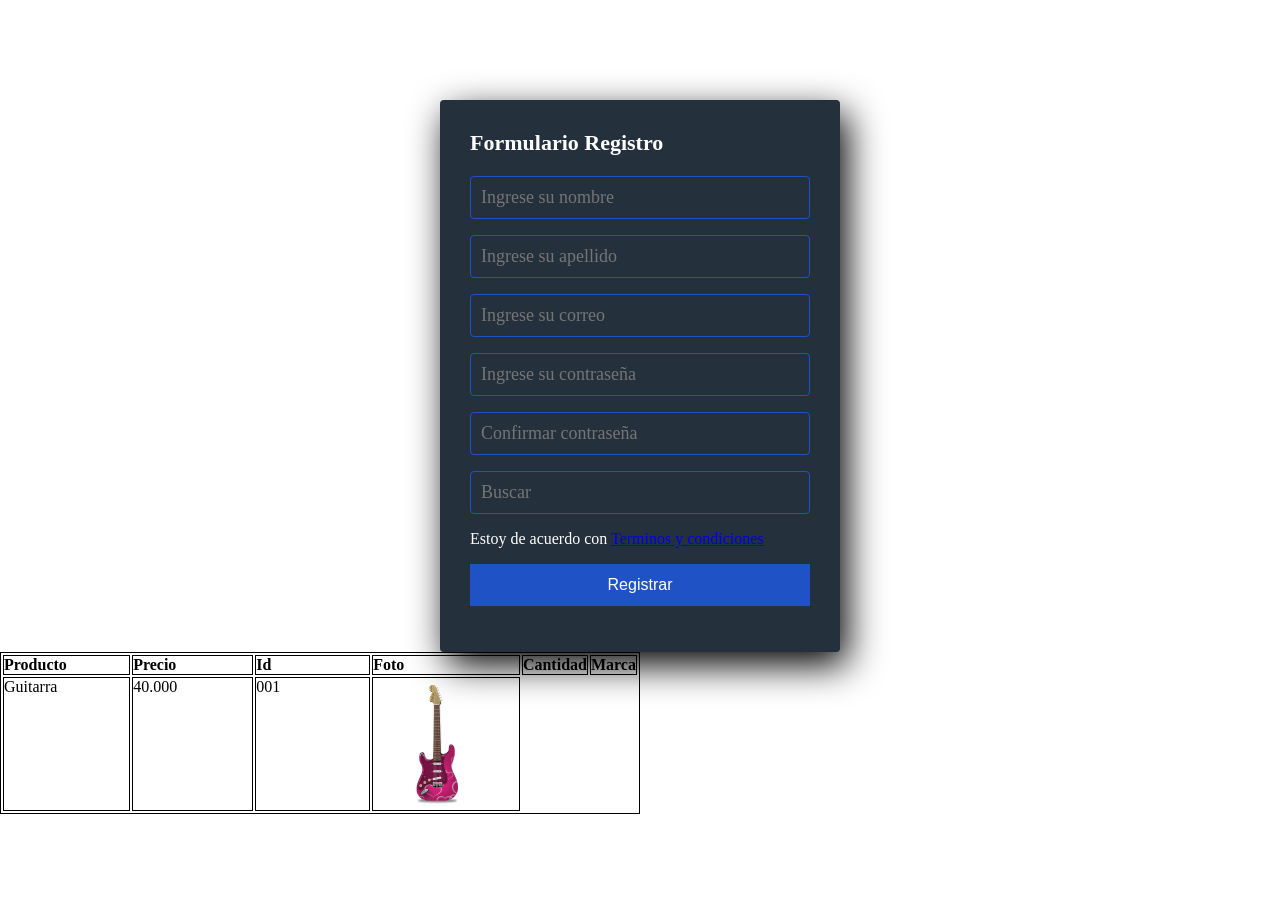
<file: html5/index.html>
<!DOCTYPE html>
<html lang="es">
<head>
    <meta charset="UTF-8">
    <meta http-equiv="X-UA-Compatible" content="IE=edge">
    <meta name="viewport" content="width=device-width, initial-scale=1.0">
    <link rel="stylesheet" href="estilo.css">
    <title>Formulario Registro</title>
</head>
<body>
    <section class="form-registro">
        <h4>Formulario Registro</h4>
        <input class="controls" type="text" name="nombres" id="nombres" placeholder="Ingrese su nombre">
        <input class="controls"type="text" name="apellidos" placeholder="Ingrese su apellido">
        <input class="controls"type="email" name="correo" placeholder="Ingrese su correo">
        <input class="controls"type="password" name="correo" placeholder="Ingrese su contraseña">
        <input class="controls"type="password" name="correo" placeholder="Confirmar contraseña">
        <input class="controls"type="text" name="NombreProducto" placeholder="Buscar">
        <p>Estoy de acuerdo con <a href="#">Terminos y condiciones<a></p>
        <input class="boton" type="submit" value="Registrar">
        </section>
        
        <table class="TablaDeProducto">
            <tr>
                <td><b>Producto</b></td>
                <td><b>Precio</b></td>
                <td><b>Id</b></td>
                <td><b>Foto</b></td>
                <td><b>Cantidad</b></td>
                <td><b>Marca</b></td>
            </tr>
            <tr><td>Guitarra</td>
            <td>40.000</td>
            <td>001</td>
            <td><img src="guitarra.png"></td></tr>
            



        </table>



</body>
</html>
</file>
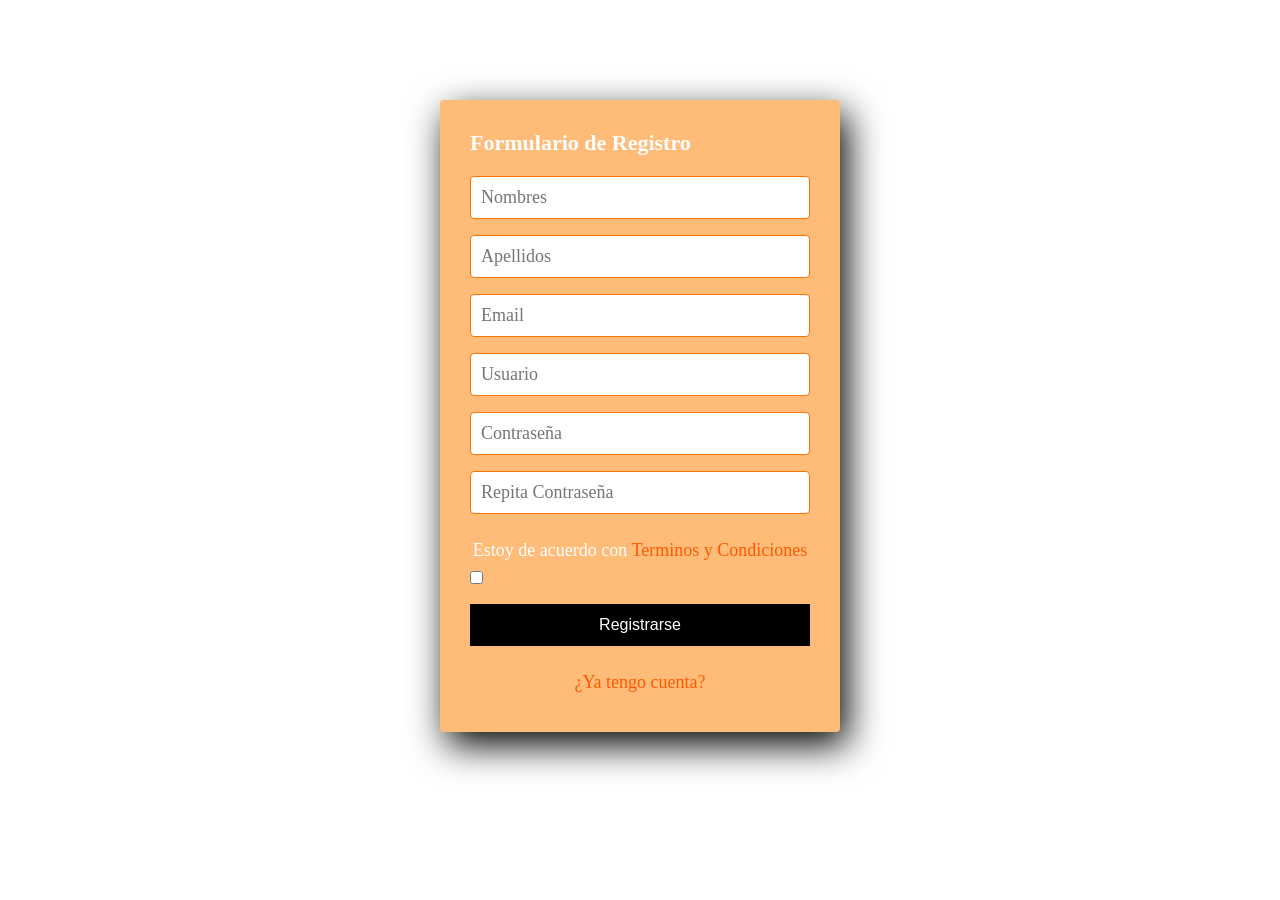
<file: registro de usuario2/index.html>
<!DOCTYPE html>
<html lang="en">
<head>
    <meta charset="UTF-8">
    <meta http-equiv="X-UA-Compatible" content="IE=edge">
    <meta name="viewport" content="width=device-width, initial-scale=1.0">
    <link rel="Stylesheet" href="estilo.css">
    <title>Formulario de Registro</title>
</head>
<body>
  <section class="form-register">
      <h4>Formulario de Registro</h4>
      <input class="controls" type="text" name="nombres" id="nombres" placeholder="Nombres">
      <input class="controls"type="text" name="apellidos" id="apellidos" placeholder="Apellidos">
      <input class="controls"type="text" name="correo" id="correo" placeholder="Email">
      <input class="controls"type="text" name="usuario" id="usuario" placeholder="Usuario">
      <input class="controls"type="text" name="password" id="password" placeholder="Contraseña">
      <input class="controls"type="text" name="password" id="password" placeholder="Repita Contraseña">
      <p>Estoy de acuerdo con <a href="#">Terminos y Condiciones</a></p>
      <input type="checkbox">
      <input class="botons"type="submit" value="Registrarse">
      <p><a href="#">¿Ya tengo cuenta?</a></p>
</section>




  </section>
</body>
</html>
</file>
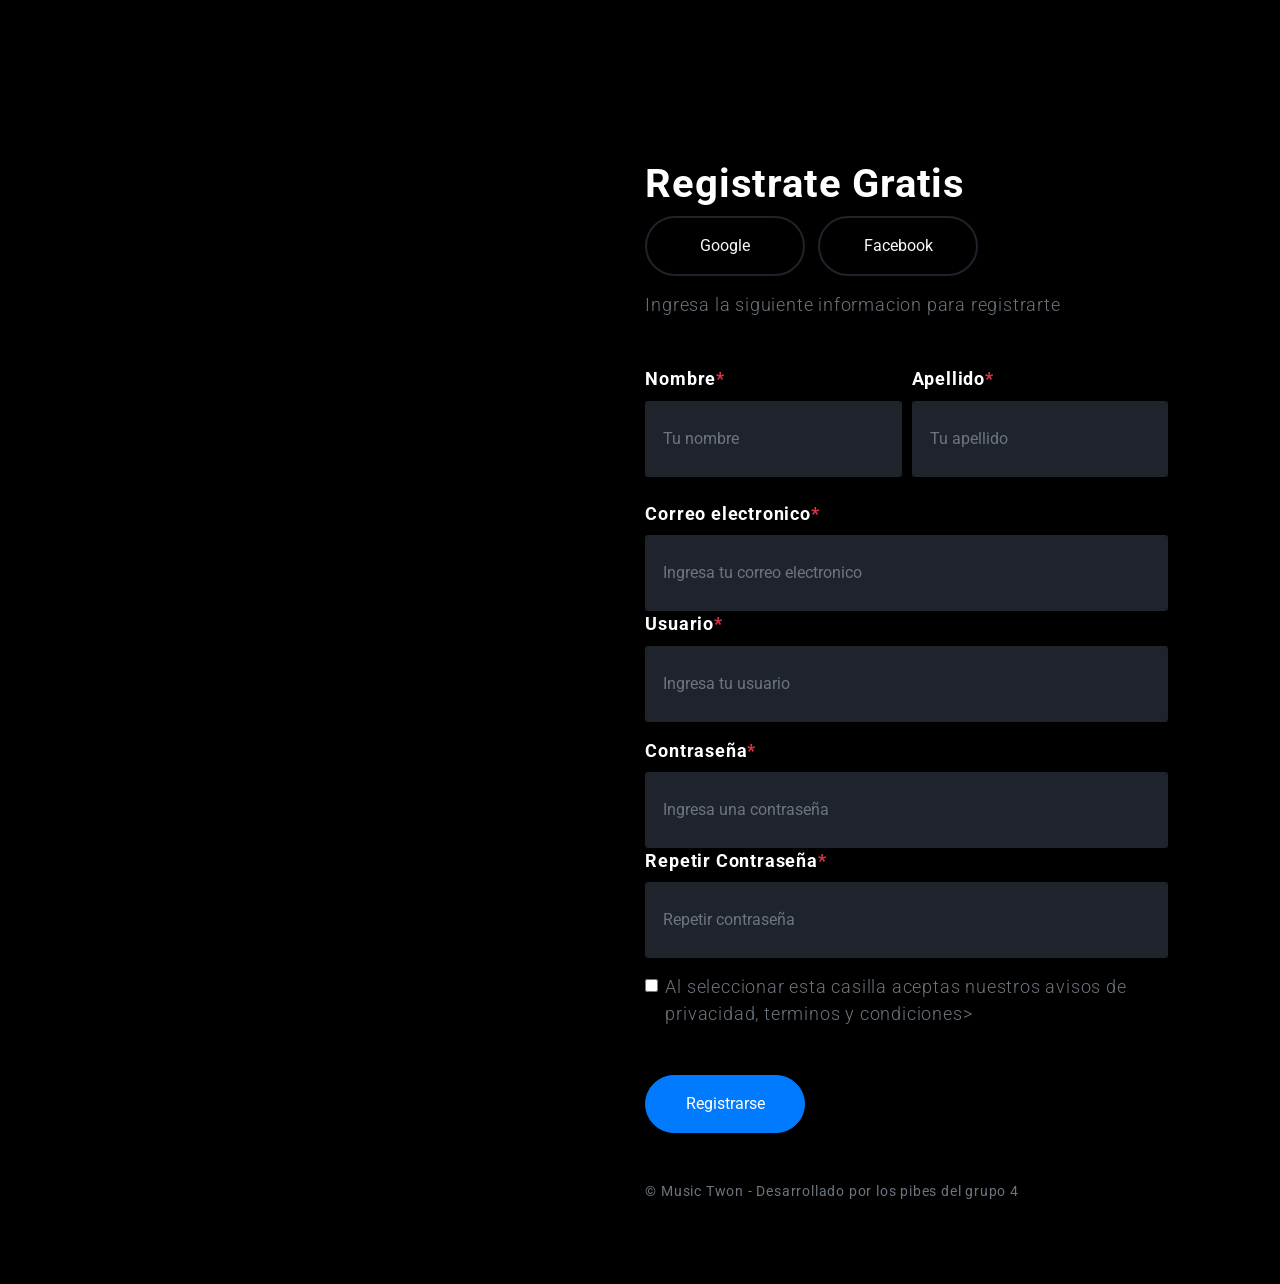
<file: registro3/index.html>
<!doctype html>
<html lang="en">
  <head>
    <!-- Required meta tags -->
    <meta charset="utf-8">
    <meta name="viewport" content="width=device-width, initial-scale=1, shrink-to-fit=no">

    <!-- Bootstrap CSS -->
    <link rel="stylesheet" href="https://cdn.jsdelivr.net/npm/bootstrap@4.0.0/dist/css/bootstrap.min.css" integrity="sha384-Gn5384xqQ1aoWXA+058RXPxPg6fy4IWvTNh0E263XmFcJlSAwiGgFAW/dAiS6JXm" crossorigin="anonymous">
    <link href="https://fonts.googleapis.com/css2?family=Roboto:wght@300;400;700&display=swap" rel="stylesheet">
    <link rel="stylesheet" href="estilo.css">
    	
<link href="https://fonts.googleapis.com/icon?family=Material+Icons" rel="stylesheet">


    
  </head>
  <body>
    

    <section class="contact-box"></section>
      <div class="row no-gutters bk-dark">
        <div class="col-xl-5 col-lg-12 register-bg">

        </div>
        <div class="col-xl-7 col-lg-12 d-flex">
          <div class="container align-self-center p-6">
            <h1 class="font-weight-bold">Registrate Gratis</h1>
            <div class="form-group">
              <button class="btn btn-outline-dark d-inline-block text-light mr-2 mb-3 width-100"><ion-icon name="logo-google lead align-middle mr-2"></ion-icon>
                Google</button>
              <button class="btn btn-outline-dark d-inline-block text-light mb-3 width-100"><ion-icon name="logo-facebook lead align-middle mr-2"></ion-icon>Facebook</button>
              <p class="text-muted mb-5">Ingresa la siguiente informacion para registrarte</p>

              <form>
                <div class="form-row mb-2">
                  <div class="form-group col-md-6">
                    <label class="font-weight-bold">Nombre<span class="text-danger">*</span></label>
                    <input type="text" class="form-control" placeholder="Tu nombre">

                  </div>

                  <div class="form-group col-md-6">
                    <label class="font-weight-bold">Apellido<span class="text-danger">*</span></label>
                    <input type="text" class="form-control" placeholder="Tu apellido">

                </div>
                </div>

                <div class="form-group mb-3">
                  <label class="font-weight-bold">Correo electronico<span class="text-danger">*</span></label>
                  <input type="email" class="form-control" placeholder="Ingresa tu correo electronico">
                  <div class="form-group mb-3">
                    <label class="font-weight-bold">Usuario<span class="text-danger">*</span></label>
                    <input type="usuario" class="form-control" placeholder="Ingresa tu usuario">
                  </div>
                  <div class="form-group mb-3">
                    <label class="font-weight-bold">Contraseña<span class="text-danger">*</span></label>
                    <input type="password" class="form-control" placeholder="Ingresa una contraseña">
                    <div class="form-group mb-3">
                      <label class="font-weight-bold">Repetir Contraseña<span class="text-danger">*</span></label>
                      <input type="password" class="form-control" placeholder="Repetir contraseña">
                    </div>
                    <div class="form-group mb-5">
                      <div class="form-check">
                        <input class="form-check-input" type="checkbox">
                        <label class="form-check-label text-muted">Al seleccionar esta casilla aceptas nuestros avisos de privacidad, terminos y condiciones></label>
                        </div>
                        </div>
                        <button class="btn btn-primary width-100">Registrarse</button>
                        <small class="d-inline-block text-muted mt-5">© Music Twon - Desarrollado por los pibes del grupo 4</small>



              </form>





            </div>

          </div>

        </div>

      </div>
    </section>
    

    <!-- Optional JavaScript -->
    <!-- jQuery first, then Popper.js, then Bootstrap JS -->
    <script src="https://code.jquery.com/jquery-3.2.1.slim.min.js" integrity="sha384-KJ3o2DKtIkvYIK3UENzmM7KCkRr/rE9/Qpg6aAZGJwFDMVNA/GpGFF93hXpG5KkN" crossorigin="anonymous"></script>
    <script src="https://cdn.jsdelivr.net/npm/popper.js@1.12.9/dist/umd/popper.min.js" integrity="sha384-ApNbgh9B+Y1QKtv3Rn7W3mgPxhU9K/ScQsAP7hUibX39j7fakFPskvXusvfa0b4Q" crossorigin="anonymous"></script>
    <script src="https://cdn.jsdelivr.net/npm/bootstrap@4.0.0/dist/js/bootstrap.min.js" integrity="sha384-JZR6Spejh4U02d8jOt6vLEHfe/JQGiRRSQQxSfFWpi1MquVdAyjUar5+76PVCmYl" crossorigin="anonymous"></script>
  </body>
</html>
</file>
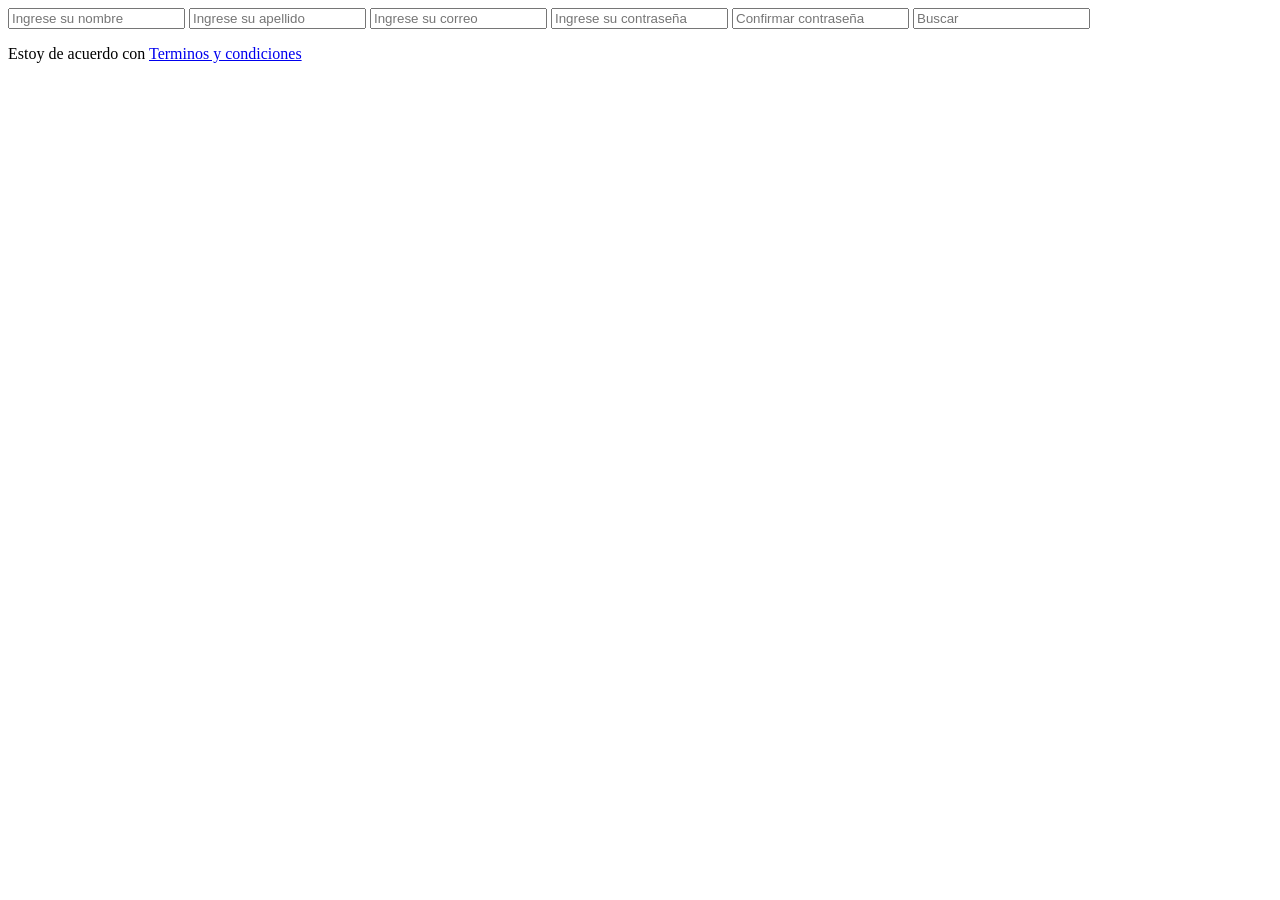
<file: html5/proyecto1.html>
<!DOCTYPE html>
<html lang="en">
<head>
    <meta charset="UTF-8">
    <meta http-equiv="X-UA-Compatible" content="IE=edge">
    <meta name="viewport" content="width=device-width, initial-scale=1.0">
    <title>Formulario Registro</title>
</head>
<body>
    <section>
        <input type="text" name="nombres" id="nombres" placeholder="Ingrese su nombre">
        <input type="text" name="apellidos" placeholder="Ingrese su apellido">
        <input type="email" name="correo" placeholder="Ingrese su correo">
        <input type="password" name="correo" placeholder="Ingrese su contraseña">
        <input type="password" name="correo" placeholder="Confirmar contraseña">
        <input type="text" name="Buscar" placeholder="Buscar">
        <p>Estoy de acuerdo con <a href="#">Terminos y condiciones<a></p>

            

</body>
</html>
</file>
<file: html5/estilo.css>
* {
    margin: 0;
    padding: 0;
    box-sizing: border-box;
}

.form-registro {
    width: 400px;
    background: #24303c;
    padding: 30px;
    margin: auto;
    margin-top: 100px;
    border-radius: 4px;
    font-family: 'calibri';
    color: white;
    box-shadow: 7px 13px 37px #000;
}
.form-registro h4 {
    font-size: 22px;
    margin-bottom: 20px;

}
.controls {
    width: 100%;
    background: #24303c;
    padding: 10px;
    border-radius: 4px;
    margin-bottom: 16px;
    border: 1px solid #1f53c5;
    font-family: 'calibri';
    font-size: 18px;
    color: white;

}

.form-register p {
    height: 40px;
    text-align: center;
    font-size: 18px;

}
.form-register a:hover {
    color: white;
    text-decoration: underline;


}
.form-registro .boton {
    width: 100%;
    background: #1f53c5;
    border: none;
    padding: 12px;
    color: white;
    margin: 16px 0;
    font-size: 16px;



}
table {
    width: 50%;
    border: 1px solid #000;


}
th, td {
    width: 25%;
    text-align: left;
    vertical-align: top;
    border: 1px solid #000;
}
</file>
<file: registro de usuario2/estilo.css>
* {
    margin: 0;
    padding:0 0;
    box-sizing: border-box;

}
.form-register {
    width: 400px;
    background: #ffbc79;
    padding: 30px;
    margin: auto;
    margin-top: 100px;
    border-radius: 4px;
    font-family: 'calibri';
    color: white;
    box-shadow: 7px 13px 37px #000;

}
.form-register h4 {
    font-size: 22px;
    margin-bottom: 20px;

}
.controls {
    width: 100%;
    background: #ffffff;
    padding: 10px;
    border-radius: 4px;
    margin-bottom: 16px;
    border: 1px solid #ff7300;
    font-family: 'calibri';
    font-size: 18px;
    color: rgb(0, 0, 0);
    

}
.form-register p {
    height: 40px;
    text-align: center;
    font-size: 18px;
    line-height: 40px;
}
.form-register a {
    color: rgb(255, 89, 0);
    text-decoration: none;

}
.form-register a:hover {
    color: white;
    text-decoration: underline;

}
.form-register .botons {
    width: 100%;
    background: #000000;
    border: none;
    padding: 12px;
    color: white;
    margin: 16px 0;
    font-size: 16px;



}
</file>
<file: registro3/estilo.css>
:root {
    --color-dark: #15181f;
    --color-dark-x: #2d343f;
    --color-dark-xx: #1f232b;
    --color-light: #ffffff;
    --color-grey: #000000;
    
}
body {
    font-Family: 'Roboto', sans-serif;
    font-size: 1.1rem;
    font-weight: 300;
    background-color: var(--color-grey);
    color: var(--color-light);
    letter-spacing: .05rem;

}
.bg-light {
    background-color: var(--color-light)!important;
}
.bg-dark {
    background-color: var(--color-dark)!important;
}
.p-6 {
    padding: 4rem 7rem;
}
.contact-box {
    padding: 3rem;

}
.btn {
    font-weight: 400;
    padding: 1rem 2rem;
    border-radius: 5rem;
    min-width: 10rem;

}
.btn-outline-dark {
    border: 2px solid var(--color-dark-xx);
    background-color: transparente;

}
.form-control {
    background-color: var(--color-dark-xx);
    border: 2px solid var(--color-dark-xx);
    border-radius: .2rem;
    padding: 1.5rem 1rem;
}
.register-bg {
    background-image: url('https://img3.wallspic.com/crops/7/3/4/4/3/134437/134437-sica-tambor-parche_de_tambor-musico-kits_de_bateria-1125x2436.jpg');
    background-size: cover;
    background-repeat: no-repeat;
    min-height: 100vh;

}
@media (max-width: 575.98px) {
    .p-6 {
        padding: 2rem;
    }
    .contact-box {
        padding: 0;
    }
    .width-100 {
        width: 100%;
    }
}
@media (max-width: 1200px) {
    .register-bg {
        min-height: 50vh;
    }
}
</file>
